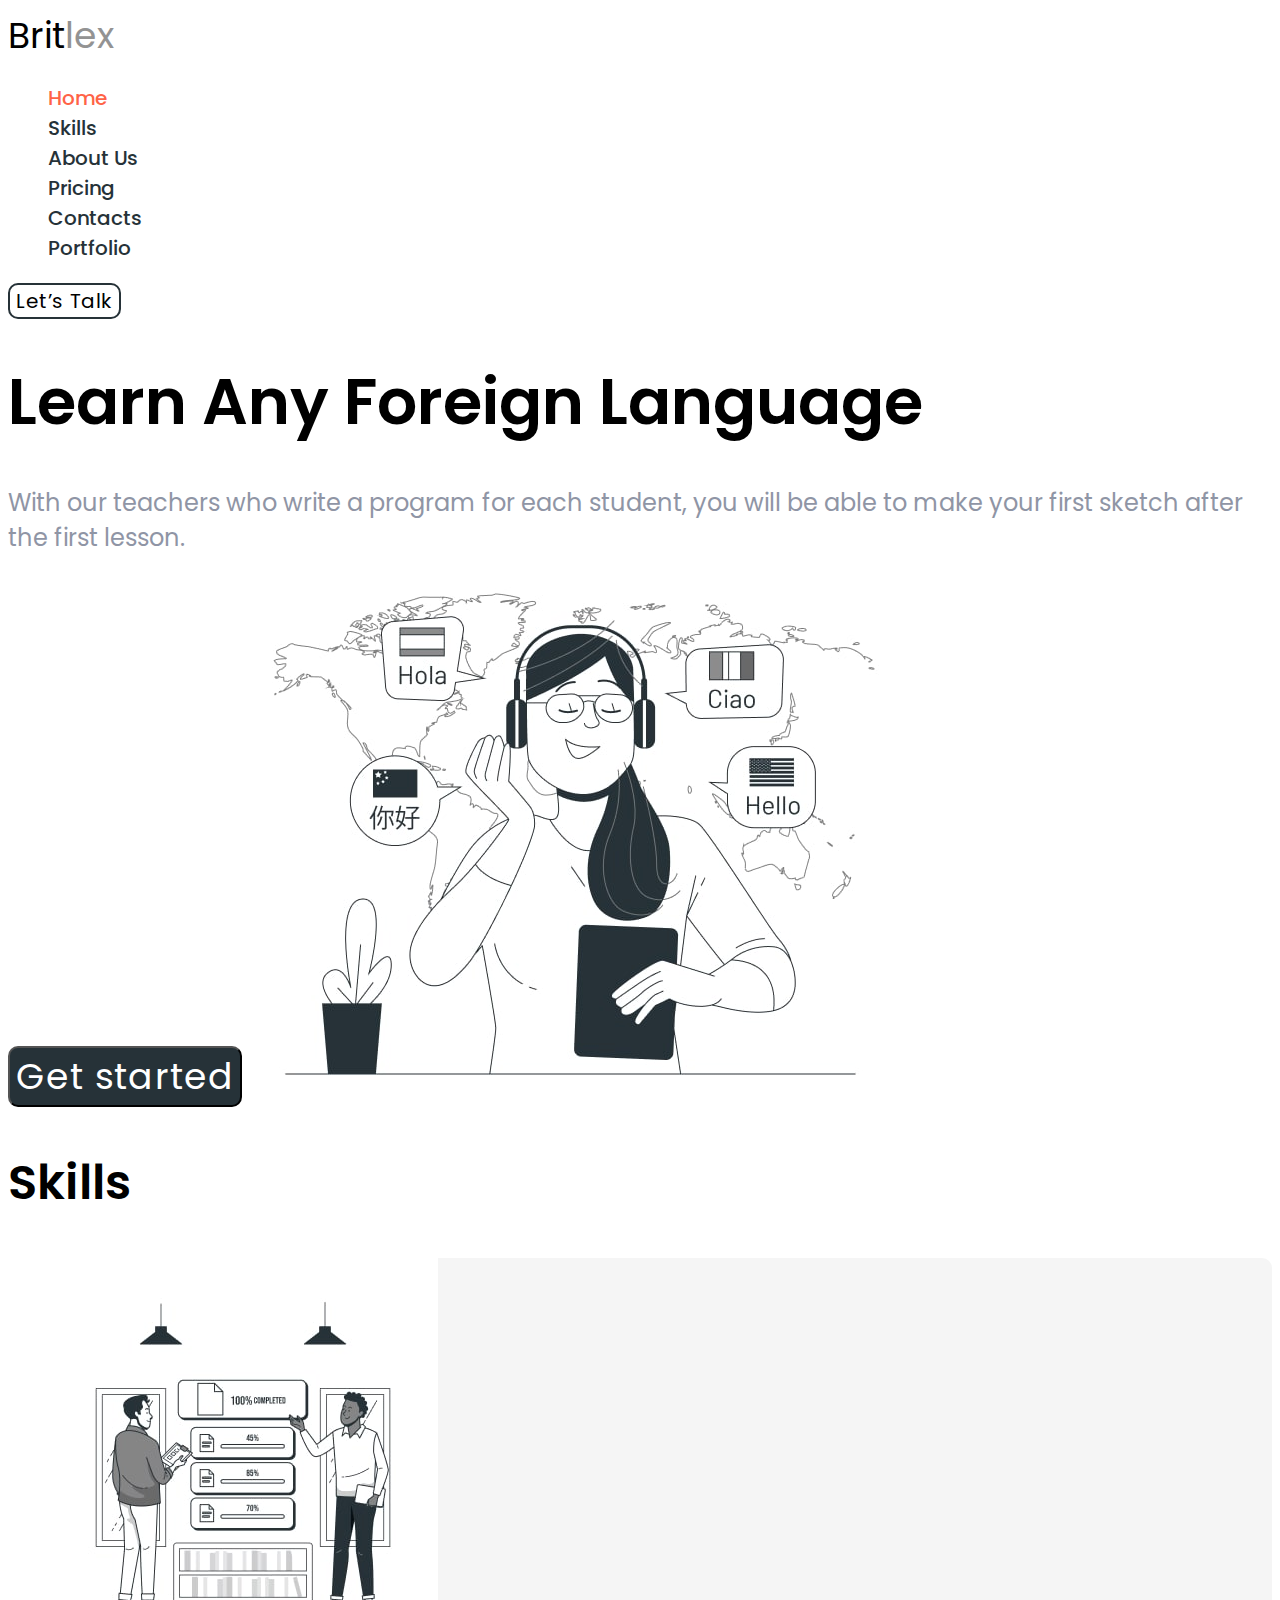
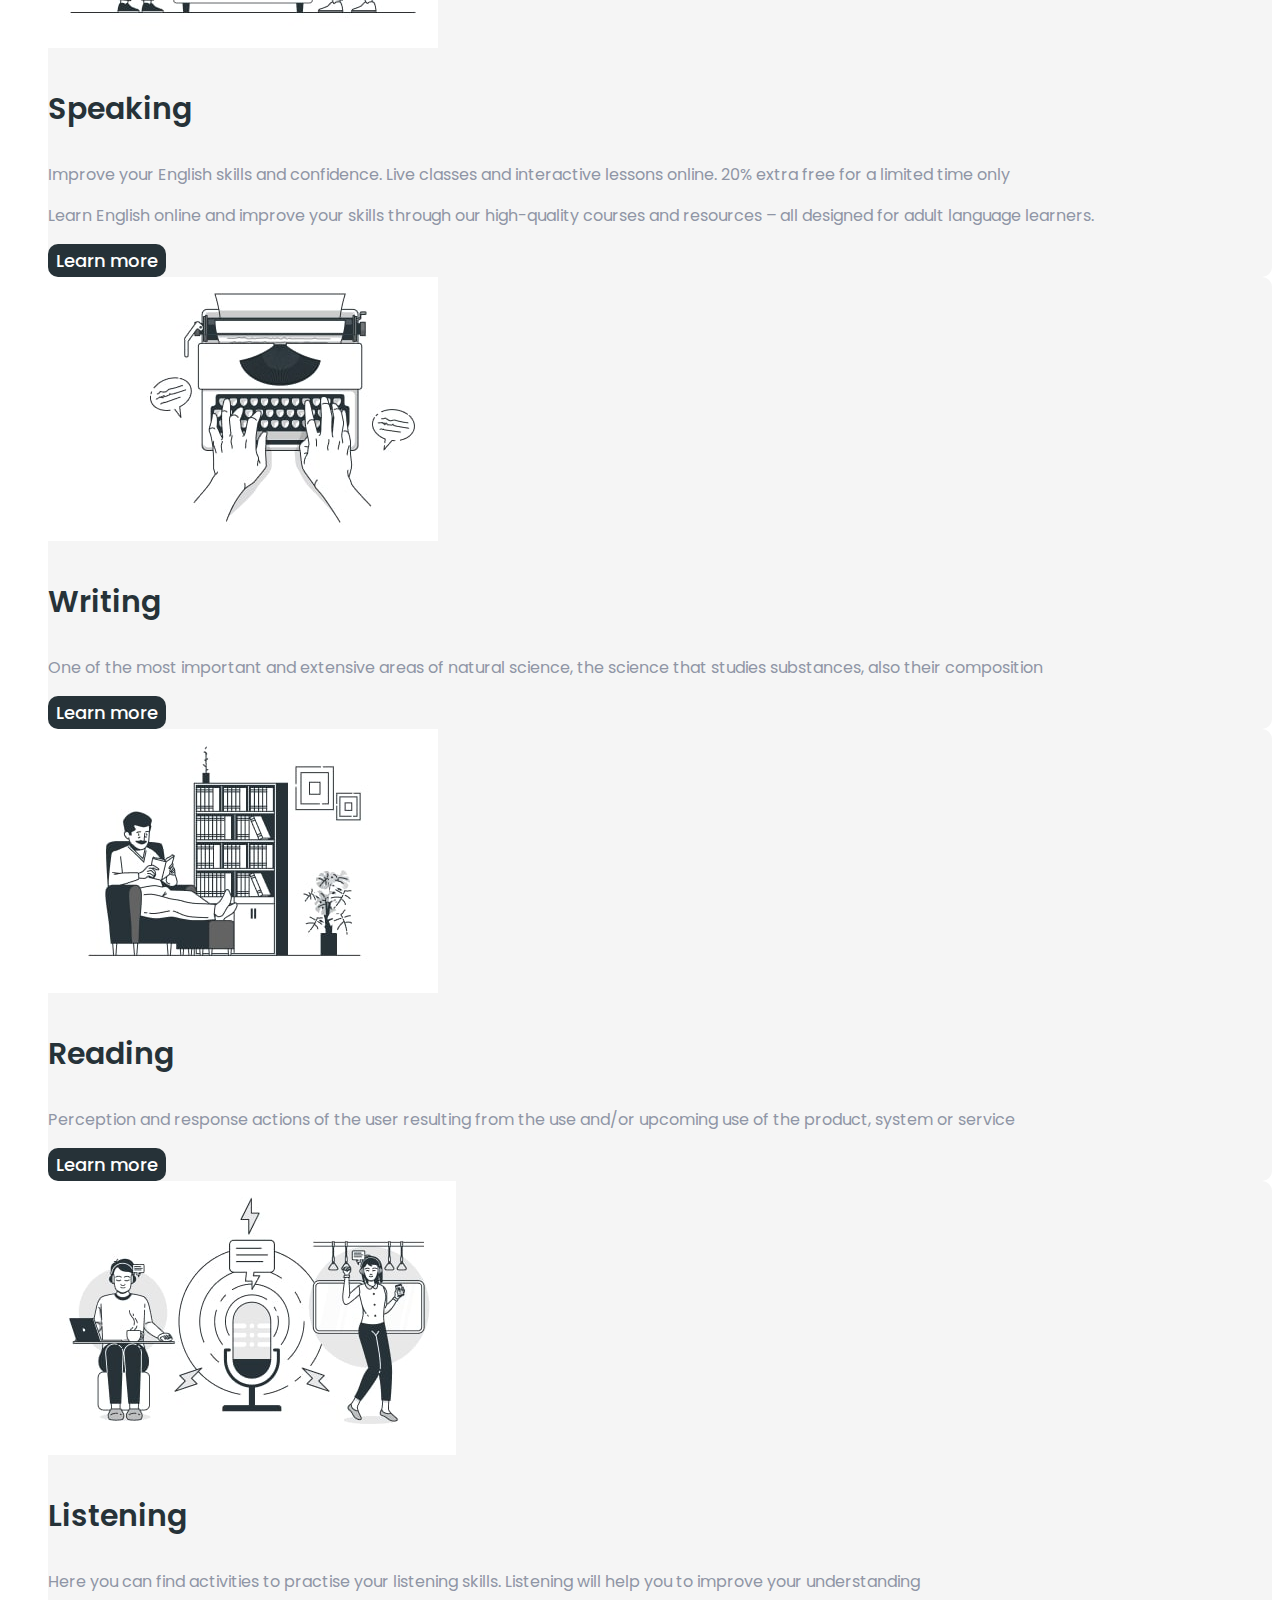
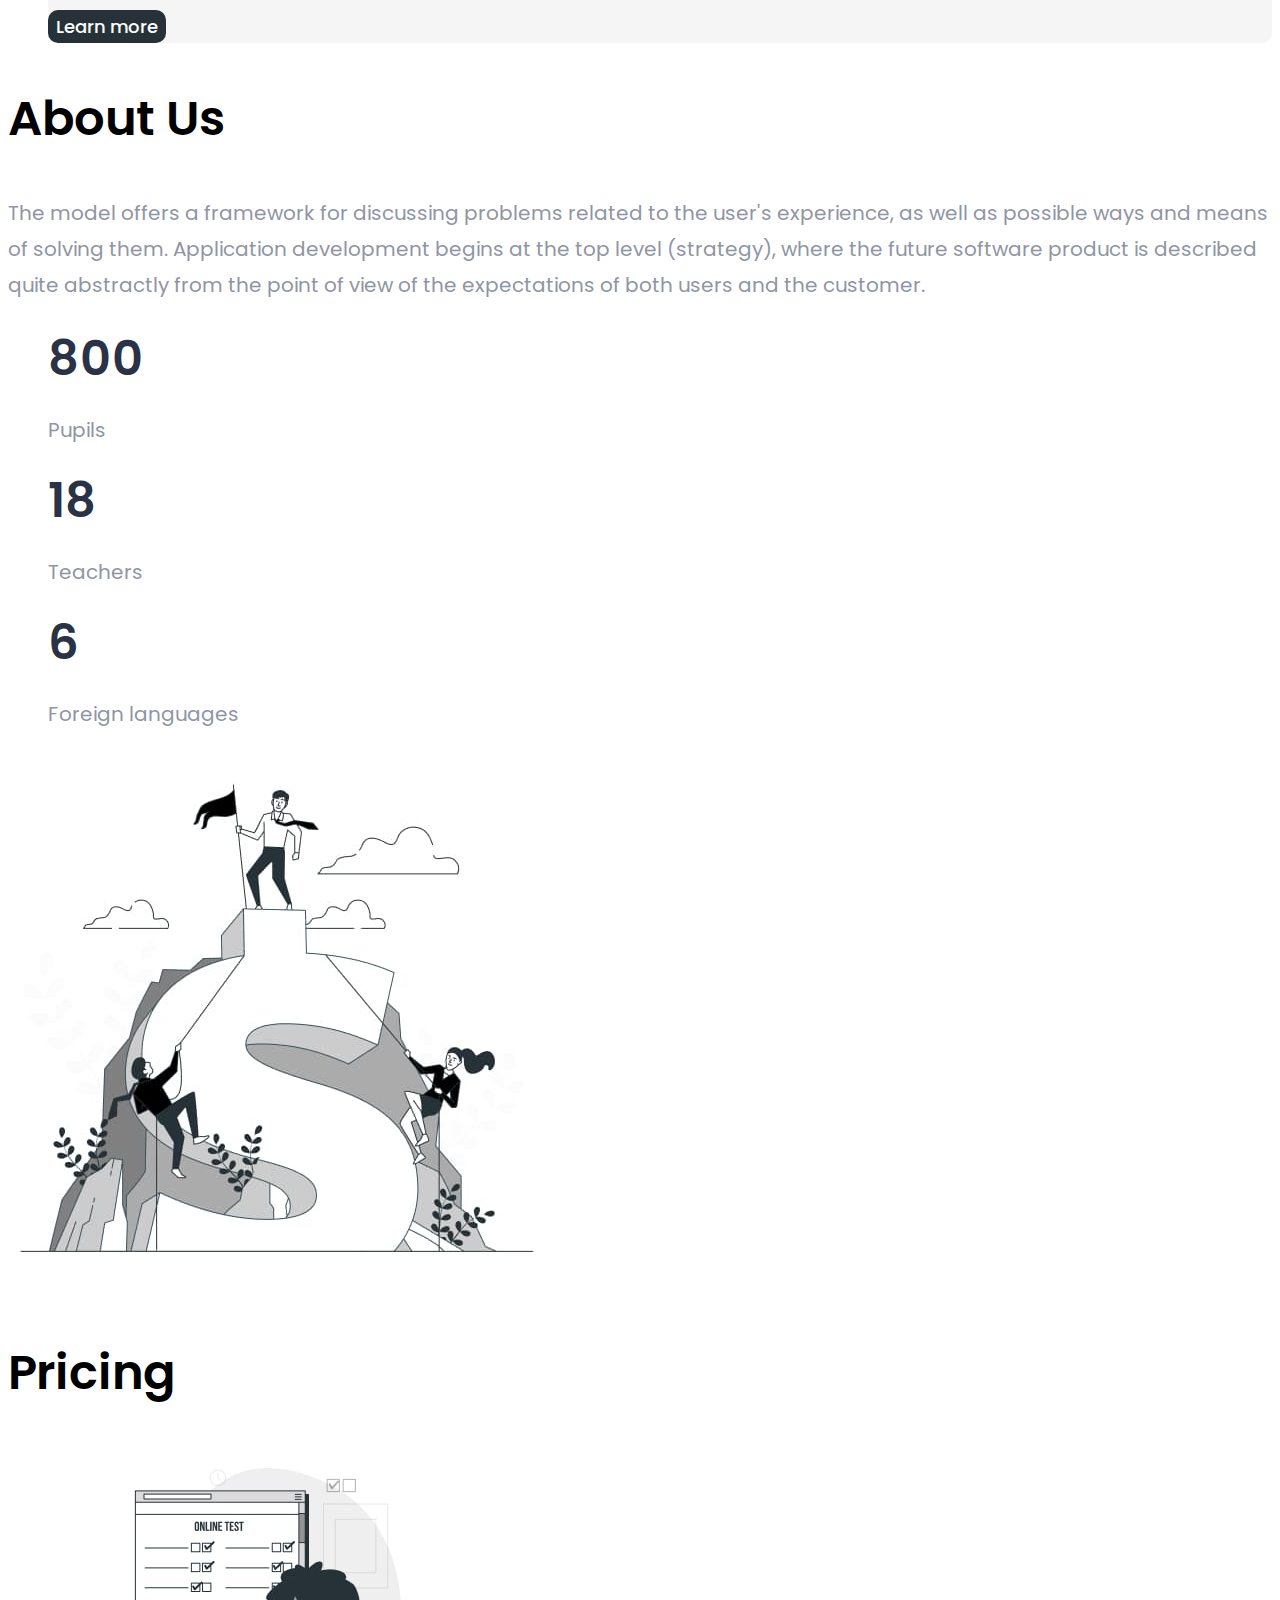
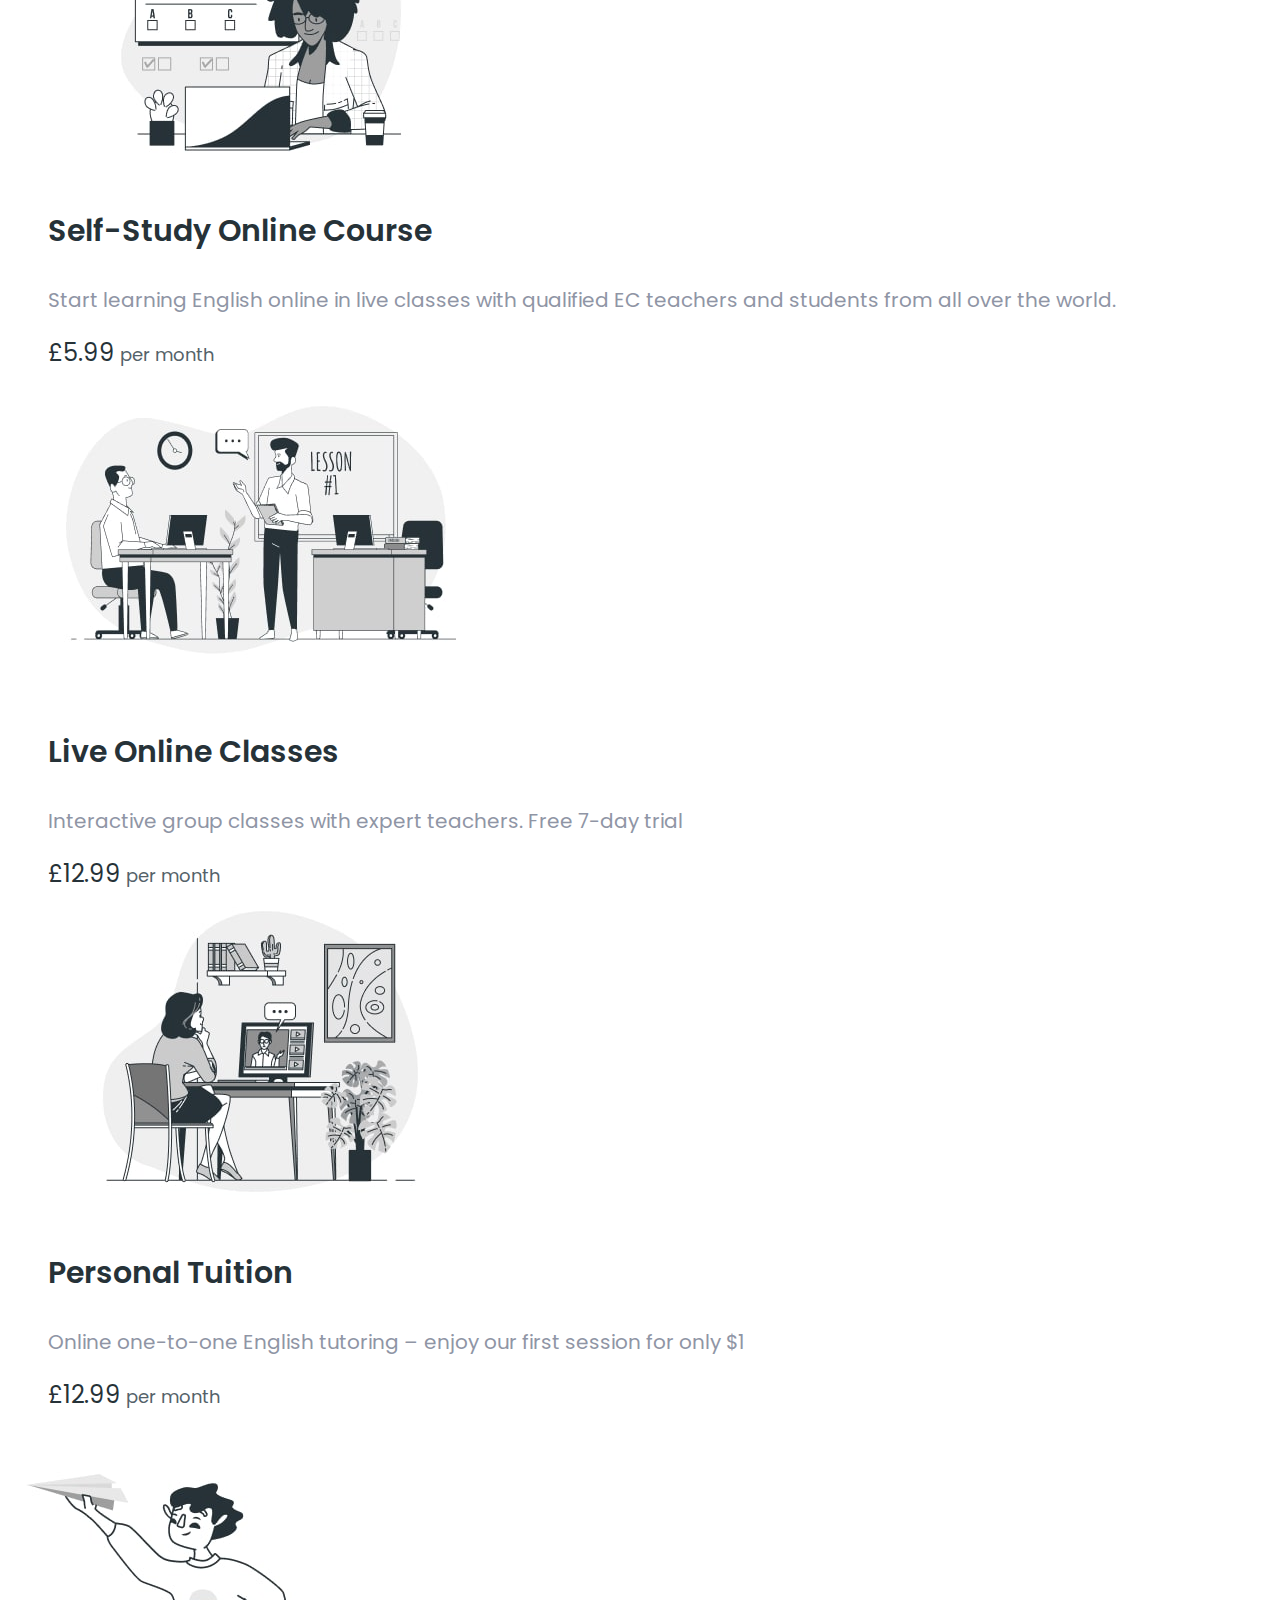
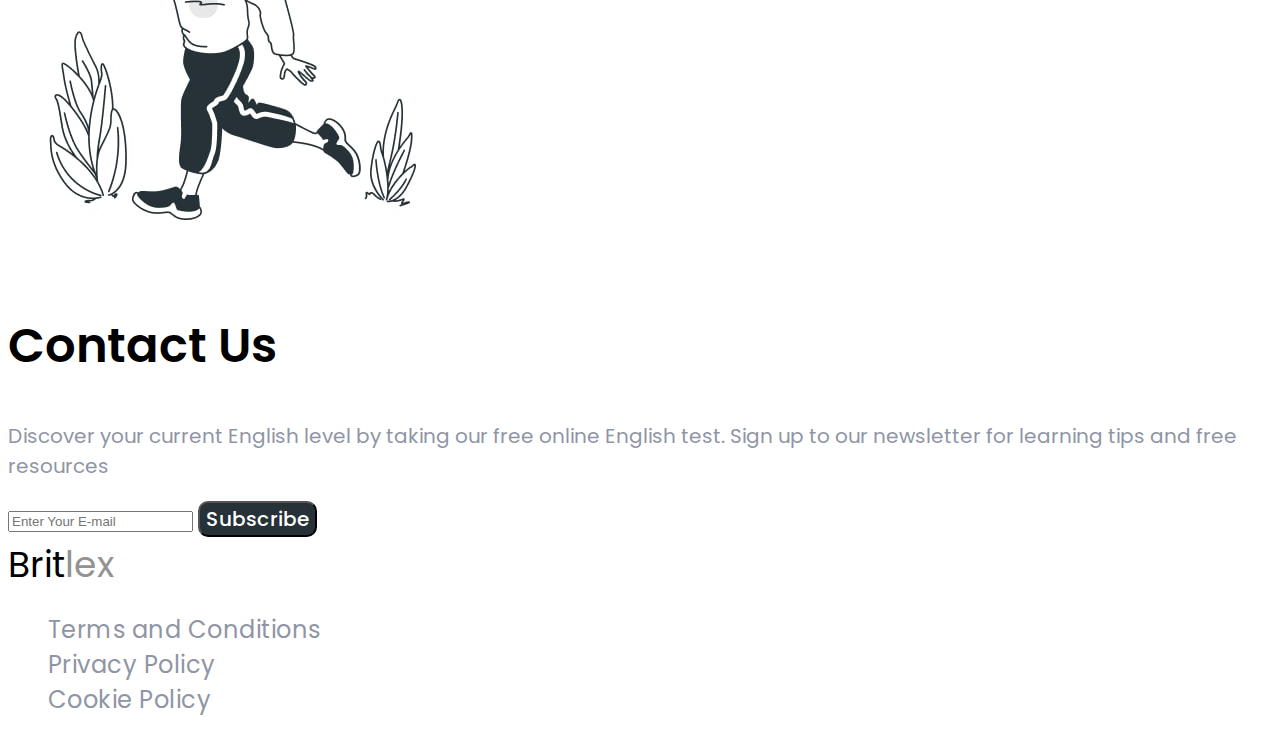
<file: index.html>
<!DOCTYPE html>
<html lang="en">

<head>
    <meta charset="UTF-8" />
    <meta name="viewport" content="width=device-width, initial-scale=1.0" />
    <title>Document</title>
    <link rel="preconnect" href="https://fonts.googleapis.com" />
    <link rel="preconnect" href="https://fonts.googleapis.com" />
    <link rel="preconnect" href="https://fonts.gstatic.com" crossorigin />
    <link href="https://fonts.googleapis.com/css2?family=Poppins:wght@400;500;600&display=swap" rel="stylesheet" />
    <link rel="stylesheet" href="./css/styles.css" />
</head>

<body>
    <!-- header -->
    <header>
        <a class="logo" href="">Brit<span class="logo-part">lex</span></a>
        <nav>
            <ul>
                <li><a class="nav-link current" href="">Home</a></li>
                <li><a class="nav-link" href="">Skills</a></li>
                <li><a class="nav-link" href="">About Us</a></li>
                <li><a class="nav-link" href="">Pricing</a></li>
                <li><a class="nav-link" href="">Contacts</a></li>
                <li><a class="nav-link" href="./portfolio.html">Portfolio</a></li>
            </ul>
        </nav>
        <button class="header-btn" type="button">Let’s Talk</button>
    </header>
    <main>
        <!-- hero -->
        <section>
            <h1 class="hero-title">Learn Any Foreign Language</h1>
            <p class="hero-desc">
                With our teachers who write a program for each student, you will be able to make your
                first sketch after the first lesson.
            </p>
            <button class="hero-btn" type="button">Get started</button>
            <img src="./images/learning-languages.jpeg" alt="girl listen audio" width="654" height="510" />
        </section>
        <!-- skills -->
        <section>
            <h2 class="section-title">Skills</h2>
            <ul>
                <li class="skills-item">
                    <img src="./images/shared-goals-bro.jpeg" alt="speaking" width="390" height="390" />
                    <h3 class="skills-subtitle">Speaking</h3>
                    <p class="skills-desc">
                        Improve your English skills and confidence. Live classes and interactive lessons
                        online. 20% extra free for a limited time only
                    </p>
                    <p class="skills-desc">
                        Learn English online and improve your skills through our high-quality courses and
                        resources – all designed for adult language learners.
                    </p>
                    <button class="skills-btn" type="button">Learn more</button>
                </li>
                <li class="skills-item">
                    <img src="./images/typewriter-bro.jpeg" alt="writing" width="390" height="264" />
                    <h3 class="skills-subtitle">Writing</h3>
                    <p class="skills-desc">
                        One of the most important and extensive areas of natural science, the science that
                        studies substances, also their composition
                    </p>
                    <button class="skills-btn" type="button">Learn more</button>
                </li>
                <li class="skills-item">
                    <img src="./images/house-bookshelves-bro.jpeg" alt="reading" width="390" height="264" />
                    <h3 class="skills-subtitle">Reading</h3>
                    <p class="skills-desc">
                        Perception and response actions of the user resulting from the use and/or upcoming use
                        of the product, system or service
                    </p>
                    <button class="skills-btn" type="button">Learn more</button>
                </li>
                <li class="skills-item">
                    <img src="./images/podcast-audience-bro.jpeg" alt="podcast" width="408" height="274" />
                    <h3 class="skills-subtitle">Listening</h3>
                    <p class="skills-desc">
                        Here you can find activities to practise your listening skills. Listening will help
                        you to improve your understanding
                    </p>
                    <button class="skills-btn" type="button">Learn more</button>
                </li>
            </ul>
        </section>
        <!-- about -->
        <section>
            <h2 class="section-title">About Us</h2>
            <p class="about-text">
                The model offers a framework for discussing problems related to the user's experience, as
                well as possible ways and means of solving them. Application development begins at the top
                level (strategy), where the future software product is described quite abstractly from the
                point of view of the expectations of both users and the customer.
            </p>
            <ul>
                <li>
                    <span class="about-desc">800</span>
                    <p>Pupils</p>
                </li>
                <li>
                    <span class="about-desc">18</span>
                    <p>Teachers</p>
                </li>
                <li>
                    <span class="about-desc">6</span>
                    <p>Foreign languages</p>
                </li>
            </ul>
            <img src="./images/business-competition-bro.jpeg" alt="business competition" width="540" height="540" />
        </section>
        <!-- pricing -->
        <section>
            <h2 class="section-title">Pricing</h2>
            <ul>
                <li>
                    <img src="./images/online.jpeg" alt="online courses" width="426" height="320" />
                    <h3 class="pricing-subtitle">Self-study online course</h3>
                    <p>
                        Start learning English online in live classes with qualified EC teachers and students
                        from all over the world.
                    </p>
                    <span class="pricing-price">£5.99</span>
                    <span class="pricing-desc">per month</span>
                </li>
                <li>
                    <img src="./images/lesson.jpeg" alt="online classes" width="426" height="320" />
                    <h3 class="pricing-subtitle">Live online classes</h3>
                    <p>Interactive group classes with expert teachers. Free 7-day trial</p>
                    <span class="pricing-price">£12.99</span>
                    <span class="pricing-desc">per month</span>
                </li>
                <li>
                    <img src="./images/webinar.jpeg" alt="webinar" width="426" height="320" />
                    <h3 class="pricing-subtitle">Personal Tuition</h3>
                    <p>Online one-to-one English tutoring – enjoy our first session for only $1</p>
                    <span class="pricing-price">£12.99</span>
                    <span class="pricing-desc">per month</span>
                </li>
            </ul>
        </section>
        <!-- contact -->
        <section>
            <img src="./images/contact.jpeg" alt="boy" width="425" height="430" />
            <h2 class="section-title">Contact Us</h2>
            <p>
                Discover your current English level by taking our free online English test. Sign up to our
                newsletter for learning tips and free resources
            </p>
            <form>
                <input type="email" placeholder="Enter Your E-mail" />
                <button class="contact-btn" type="submit">Subscribe</button>
            </form>
        </section>
    </main>
    <footer>
        <a class="logo" href="">Brit<span class="logo-part">lex</span></a>
        <ul>
            <li><a class="footer-link" href="">Terms and Conditions</a></li>
            <li><a class="footer-link" href="">Privacy Policy</a></li>
            <li><a class="footer-link" href="">Cookie Policy</a></li>
        </ul>
    </footer>
</body>

</html>
</file>
<file: css/styles.css>
body {
  font-family: 'Poppins', sans-serif;
  color: #8f95a5;
  font-size: 20px;
}
a {
  text-decoration: none;
}
ul {
  list-style: none;
}
.section-title {
  color: #000;
  font-size: 48px;
  font-weight: 600;
  line-height: normal;
}
/* header */
.logo {
  color: #000;
  font-size: 36px;
  line-height: normal;
}
.logo-part {
  color: #939393;
}
.nav-link {
  color: #263238;
  font-weight: 500;
  line-height: normal;
}
.nav-link:hover,
.nav-link:focus {
  color: tomato;
}
.current {
  color: tomato;
}
.header-btn {
  color: #000;
  /* font-family: Poppins, sans-serif; */
  font-family: inherit;
  font-size: 20px;
  line-height: normal;
  letter-spacing: 0.03em;
  cursor: pointer;
  border-radius: 10px;
  border: 2px solid #263238;
  background-color: transparent;
}
.header-btn:hover,
.header-btn:focus {
  background-color: tomato;
  color: #fff;
  border-color: transparent;
}
/* hero */
.hero-title {
  color: #000;
  font-size: 64px;
  font-weight: 600;
  line-height: 1.25;
}
.hero-desc {
  font-size: 24px;
}
.hero-btn {
  color: #fff;

  font-family: inherit;
  font-size: 36px;
  line-height: normal;
  letter-spacing: 0.03em;
  border-radius: 10px;
  background: #263238;
}
.hero-btn:hover,
.hero-btn:focus {
  background-color: #fff;
  color: #263238;
}
/* skills */
.skills-item {
  border-radius: 10px;
  background-color: #f5f5f5;
}
.skills-subtitle {
  color: #263238;
  font-size: 30px;
  font-weight: 600;
  line-height: normal;
}
.skills-desc {
  font-size: 16px;
}
.skills-btn {
  color: #fff;
  font-family: inherit;
  font-size: 18px;
  font-weight: 500;
  line-height: normal;
  border-radius: 10px;
  background-color: #263238;
  cursor: pointer;
  border-color: transparent;
}
.skills-btn:hover,
.skills-btn:focus {
  color: #263238;
  background-color: #fff;
}
/* about */
.about-text {
  line-height: 1.8;
}
.about-desc {
  color: #2a3246;
  font-size: 48px;
  font-weight: 600;
  line-height: normal;
}
/* pricing */
.pricing-subtitle {
  color: #263238;

  font-size: 30px;

  font-weight: 600;
  line-height: 1.6;
  text-transform: capitalize;
}
.pricing-price {
  color: #263238;
  font-size: 24px;
  line-height: normal;
}
.pricing-desc {
  color: #546269;
  font-size: 18px;
  line-height: normal;
}
/* contact  */
.contact-btn {
  color: #fff;
  font-family: inherit;
  font-size: 20px;
  font-weight: 500;
  line-height: normal;
  letter-spacing: 0.03em;
  cursor: pointer;
  border-radius: 10px;
  background: #263238;
}
.contact-btn:hover,
.contact-btn:focus {
  color: #263238;
  background-color: #fff;
}
/* footer */
.footer-link {
  color: #8f95a5;

  font-size: 24px;

  line-height: normal;
  letter-spacing: 0.02em;
}
</file>
